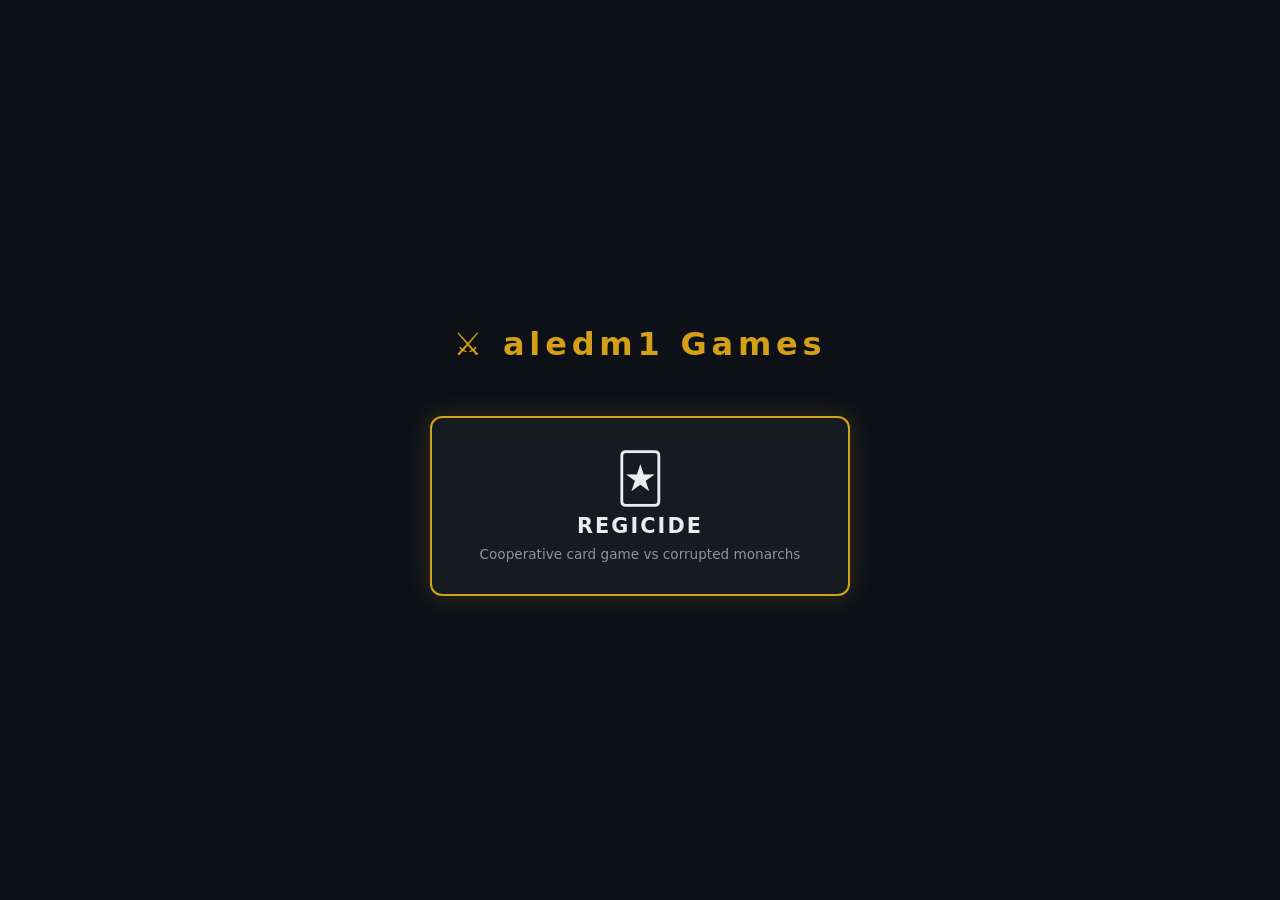
<file: index.html>
<!DOCTYPE html>
<html lang="en">
<head>
  <meta charset="UTF-8" />
  <meta name="viewport" content="width=device-width, initial-scale=1.0" />
  <title>aledm1 – Games</title>

  <!-- Open Graph / WhatsApp / Social preview -->
  <meta property="og:type"        content="website" />
  <meta property="og:url"         content="https://aledm1.github.io/regicide/" />
  <meta property="og:title"       content="Regicide" />
  <meta property="og:description" content="Overthrow the corrupted monarchs. A cooperative card game you can play in your browser." />
  <meta property="og:image"       content="https://aledm1.github.io/regicide/regicide/logo_regicide.png" />
  <meta property="og:image:alt"   content="Regicide logo" />
  <meta name="twitter:card"       content="summary_large_image" />
  <meta name="twitter:image"      content="https://aledm1.github.io/regicide/regicide/logo_regicide.png" />
  <style>
    body {
      margin: 0; min-height: 100vh;
      display: flex; align-items: center; justify-content: center;
      background: #0d1117;
      font-family: 'Segoe UI', system-ui, sans-serif;
      color: #e6edf3;
    }
    .hub {
      text-align: center;
      display: flex; flex-direction: column; align-items: center; gap: 32px;
    }
    h1 { font-size: 2rem; color: #d4a017; letter-spacing: .15em; }
    .game-card {
      display: flex; flex-direction: column; align-items: center; gap: 8px;
      padding: 32px 48px;
      border: 2px solid #d4a017;
      border-radius: 12px;
      background: #161b22;
      text-decoration: none; color: inherit;
      transition: transform .15s, box-shadow .15s;
      box-shadow: 0 0 24px rgba(212,160,23,.2);
    }
    .game-card:hover { transform: translateY(-4px); box-shadow: 0 8px 32px rgba(212,160,23,.4); }
    .game-card .icon { font-size: 3rem; }
    .game-card .name { font-size: 1.3rem; font-weight: 700; letter-spacing: .1em; }
    .game-card .desc { font-size: .85rem; color: #8b949e; }
  </style>
</head>
<body>
  <div class="hub">
    <h1>⚔ aledm1 Games</h1>
    <a class="game-card" href="./regicide/">
      <span class="icon">🃏</span>
      <span class="name">REGICIDE</span>
      <span class="desc">Cooperative card game vs corrupted monarchs</span>
    </a>
  </div>
</body>
</html>
</file>
